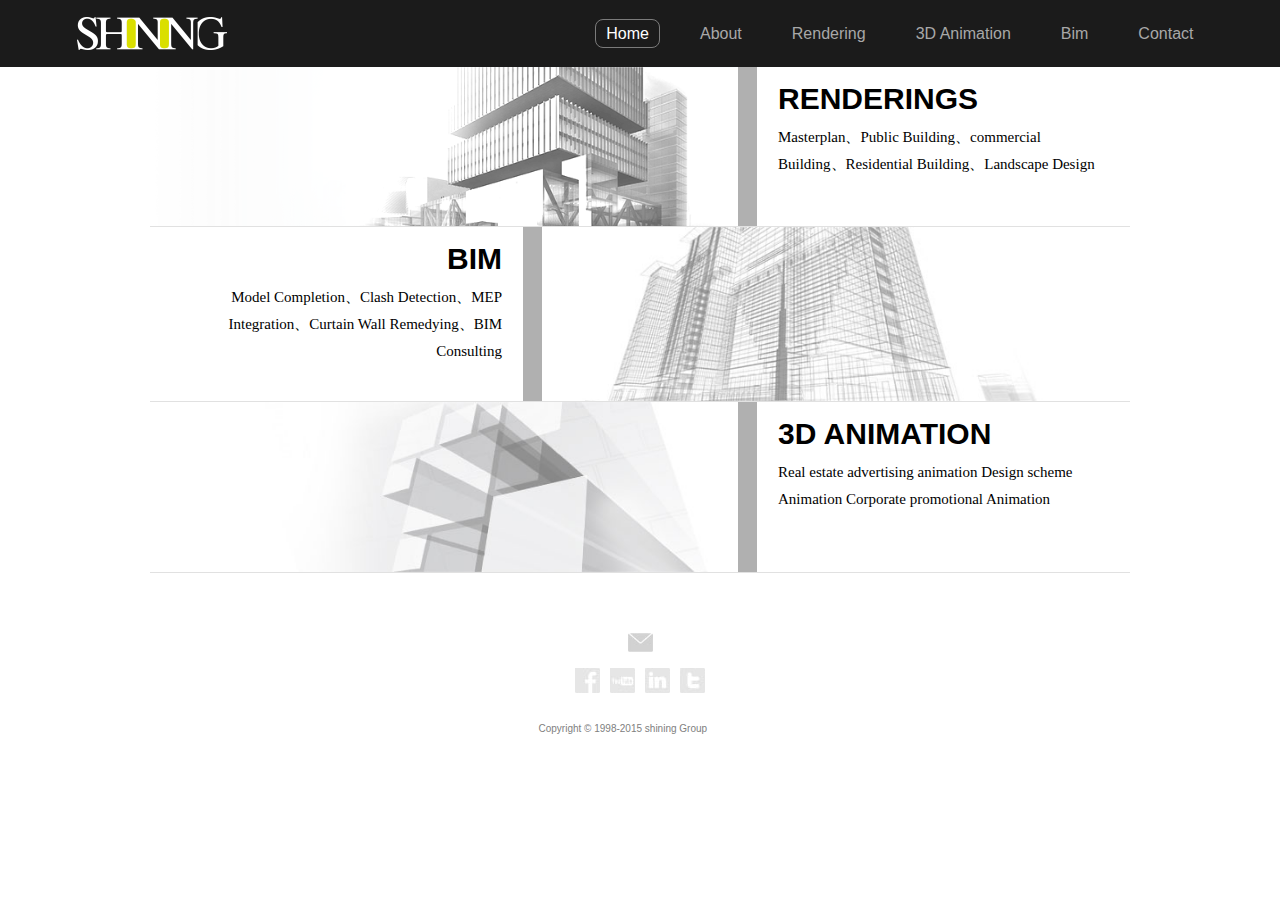
<file: Shining/index.html>
<!DOCTYPE html>
<html lang="en">
<head>
	<meta charset="UTF-8">
	<title>Shining</title>
	<link rel="stylesheet" type="text/css" href="css/reset.css">
	<link rel="stylesheet" type="text/css" href="css/home.css">
	<style type="text/css"></style>
</head>
<body>
<!-- 顶部导航结构 -->
	<div class="top_wrap">
		<div class="nav_wrap">
			<div class="logo">
				<a href="#">
					<img src="img/home/logo.png">
				</a>
			</div>
			<ul class="nav">
				<li><a href="index.html">Home</a></li>
				<li><a href="about.html">About</a></li>
				<li><a href="rendering.html">Rendering</a></li>
				<li><a href="animation.html">3D Animation</a></li>
				<li><a href="bim.html">Bim</a></li>
				<li><a href="contact.html">Contact</a></li>
			</ul>
			<div id="btn"></div>
			<ul id="downMenu">
				<li><a href="index.html">Home</a></li>
				<li><a href="about.html">About</a></li>
				<li><a href="rendering.html">Rendering</a></li>
				<li><a href="animation.html">3D Animation</a></li>
				<li><a href="bim.html">Bim</a></li>
				<li><a href="contact.html">Contact</a></li>
			</ul>
		</div>
	</div>
<!-- 中间内容结构 -->
	<div class="content_wrap">
		<div class="content top">
			<a href="#">
				<img src="img/home/home1_2.png">
				<img src="img/home/home1_1.png">
			</a>
			<div class="middle_slider"></div>
			<div class="text" >
				<a href="#">
					<h6>RENDERINGS</h6>
					<p>Masterplan、Public Building、commercial Building、Residential Building、Landscape Design</p>
				</a>
			</div>
		</div>
		<div class="content middle">
			<a href="#">
				<img src="img/home/home2_2.png">
				<img src="img/home/home2_1.jpg">
			</a>
			<div class="middle_slider"></div>
			<div class="text" >
				<a href="#">
					<h6>BIM</h6>
					<p>Model Completion、Clash Detection、MEP Integration、Curtain Wall Remedying、BIM Consulting</p>
				</a>
			</div>
		</div>
		<div class="content bottom">
			<a href="#">
				<img src="img/home/home3_2.jpg">
				<img src="img/home/home3_1.jpg">
			</a>
			<div class="middle_slider"></div>
			<div class="text" >
				<a href="#">
					<h6>3D ANIMATION</h6>
					<p>Real estate advertising animation Design scheme Animation Corporate promotional Animation</p>
				</a>
			</div>
		</div>
	</div>
<!-- 底部内容结构 -->
	<div class="bottom_wrap">
		<div class="mail">
			<a href="#">
				<img src="img/home/mail2.jpg">
				<img src="img/home/mail1.jpg">
			</a>
		</div>
		<ul>
			<li>
				<a href="#">
					<img src="img/home/facebook2.jpg" alt="">
					<img src="img/home/facebook1.jpg" alt="">
				</a>
			</li>
			<li>
				<a href="#">
					<img src="img/home/youtube2.jpg" alt="">
					<img src="img/home/youtube1.jpg" alt="">
				</a>
			</li>
			<li>
				<a href="#">
					<img src="img/home/linkedln2.jpg" alt="">
					<img src="img/home/linkedln1.jpg" alt="">
				</a>
			</li>
			<li>
				<a href="#">
					<img src="img/home/twitter2.jpg" alt="">
					<img src="img/home/twitter1.jpg" alt="">
				</a>
			</li>
		</ul>
		<p>Copyright © 1998-2015 shining Group</p>
	</div>
</body>
	<script src="http://libs.baidu.com/jquery/2.0.0/jquery.min.js"></script>
	<script type="text/javascript" src="js/public.js"></script>
</html>
</file>
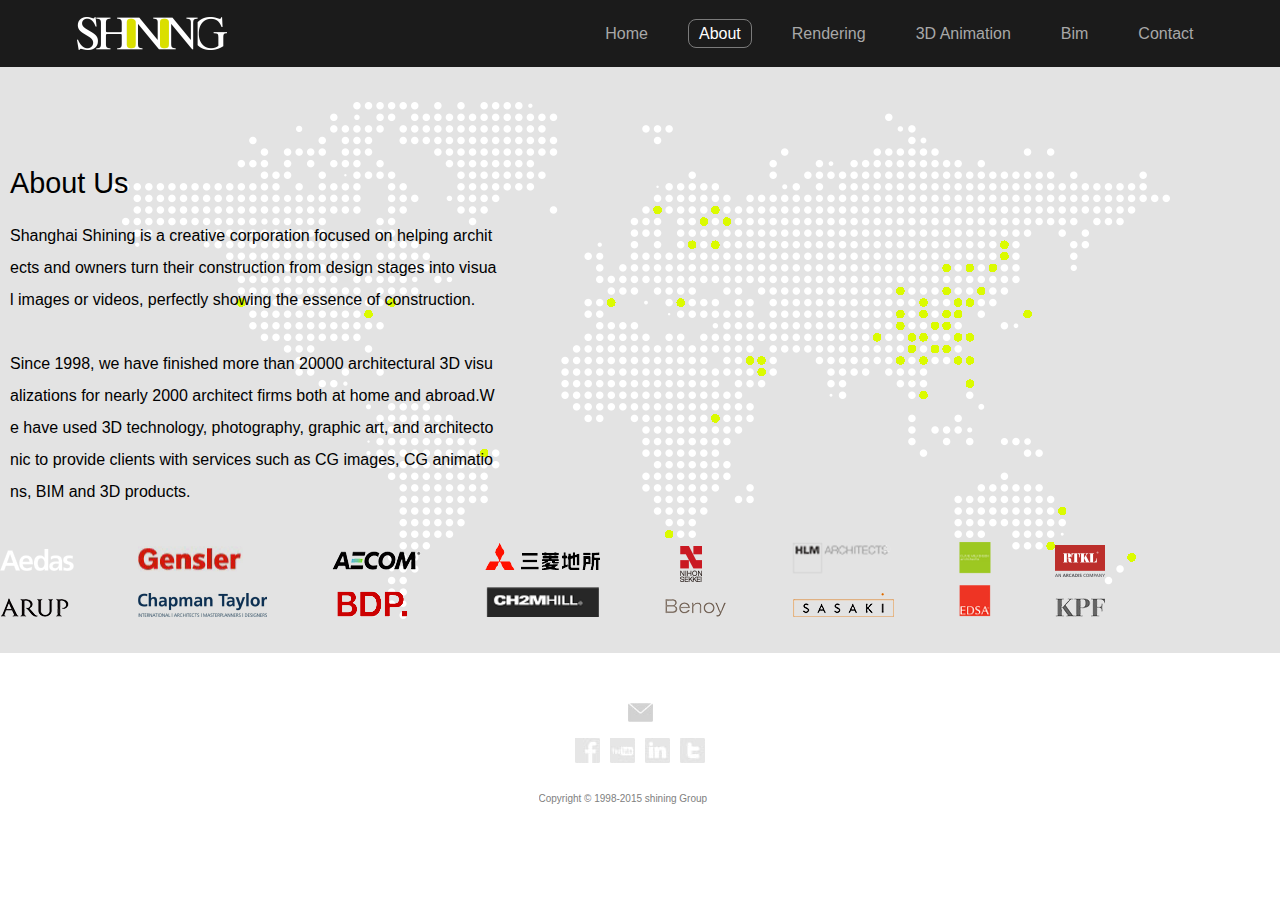
<file: Shining/about.html>
<!DOCTYPE html>
<html lang="en">
<head>
	<meta charset="UTF-8">
	<title>About_Shining</title>
	<link rel="stylesheet" type="text/css" href="css/reset.css">
	<link rel="stylesheet" type="text/css" href="css/public.css">
	<link rel="stylesheet" type="text/css" href="css/about.css">
	<style type="text/css"></style>
</head>
<body>
<!-- 顶部导航结构 -->
	<div class="top_wrap">
		<div class="nav_wrap">
			<div class="logo">
				<a href="#">
					<img src="img/home/logo.png">
				</a>
			</div>
			<ul class="nav">
				<li><a href="index.html">Home</a></li>
				<li><a href="about.html">About</a></li>
				<li><a href="rendering.html">Rendering</a></li>
				<li><a href="animation.html">3D Animation</a></li>
				<li><a href="bim.html">Bim</a></li>
				<li><a href="contact.html">Contact</a></li>
			</ul>
			<div id="btn"></div>
			<ul id="downMenu">
				<li><a href="index.html">Home</a></li>
				<li><a href="about.html">About</a></li>
				<li><a href="rendering.html">Rendering</a></li>
				<li><a href="animation.html">3D Animation</a></li>
				<li><a href="bim.html">Bim</a></li>
				<li><a href="contact.html">Contact</a></li>
			</ul>
		</div>
	</div>
<!-- 中间内容结构 -->
	<div class="wrap">
		<div class="text">
			<h3>About Us</h3>
			<p>Shanghai Shining is a creative corporation focused on helping archit ects and owners turn their construction from design stages into visua l images or videos, perfectly showing the essence of construction.<br/><br/>Since 1998,  we have finished more than 20000 architectural 3D visu alizations for nearly 2000 architect firms both at home and abroad.W e have used 3D technology, photography, graphic art, and architecto nic to provide clients with services such as CG images,  CG animatio ns, BIM and 3D products.</p>
		</div>
		<div class="bottom_photo">
			<img src="img/about/1.png" alt="">
			<img src="img/about/2.png" alt="">
			<img src="img/about/3.png" alt="">
			<img src="img/about/4.png" alt="">
			<img src="img/about/5.png" alt="">
			<img src="img/about/6.png" alt="">
			<img src="img/about/7.png" alt="">
			<img src="img/about/8.png" alt="">
		</div>
	</div>
<!-- 底部内容结构 -->
	<div class="bottom_wrap">
		<div class="mail">
			<a href="#">
				<img src="img/home/mail2.jpg">
				<img src="img/home/mail1.jpg">
			</a>
		</div>
		<ul>
			<li>
				<a href="#">
					<img src="img/home/facebook2.jpg" alt="">
					<img src="img/home/facebook1.jpg" alt="">
				</a>
			</li>
			<li>
				<a href="#">
					<img src="img/home/youtube2.jpg" alt="">
					<img src="img/home/youtube1.jpg" alt="">
				</a>
			</li>
			<li>
				<a href="#">
					<img src="img/home/linkedln2.jpg" alt="">
					<img src="img/home/linkedln1.jpg" alt="">
				</a>
			</li>
			<li>
				<a href="#">
					<img src="img/home/twitter2.jpg" alt="">
					<img src="img/home/twitter1.jpg" alt="">
				</a>
			</li>
		</ul>
		<p>Copyright © 1998-2015 shining Group</p>
	</div>
</body>
	<script src="http://libs.baidu.com/jquery/2.0.0/jquery.min.js"></script>
	<script type="text/javascript" src="js/public.js"></script>
</html>
</file>
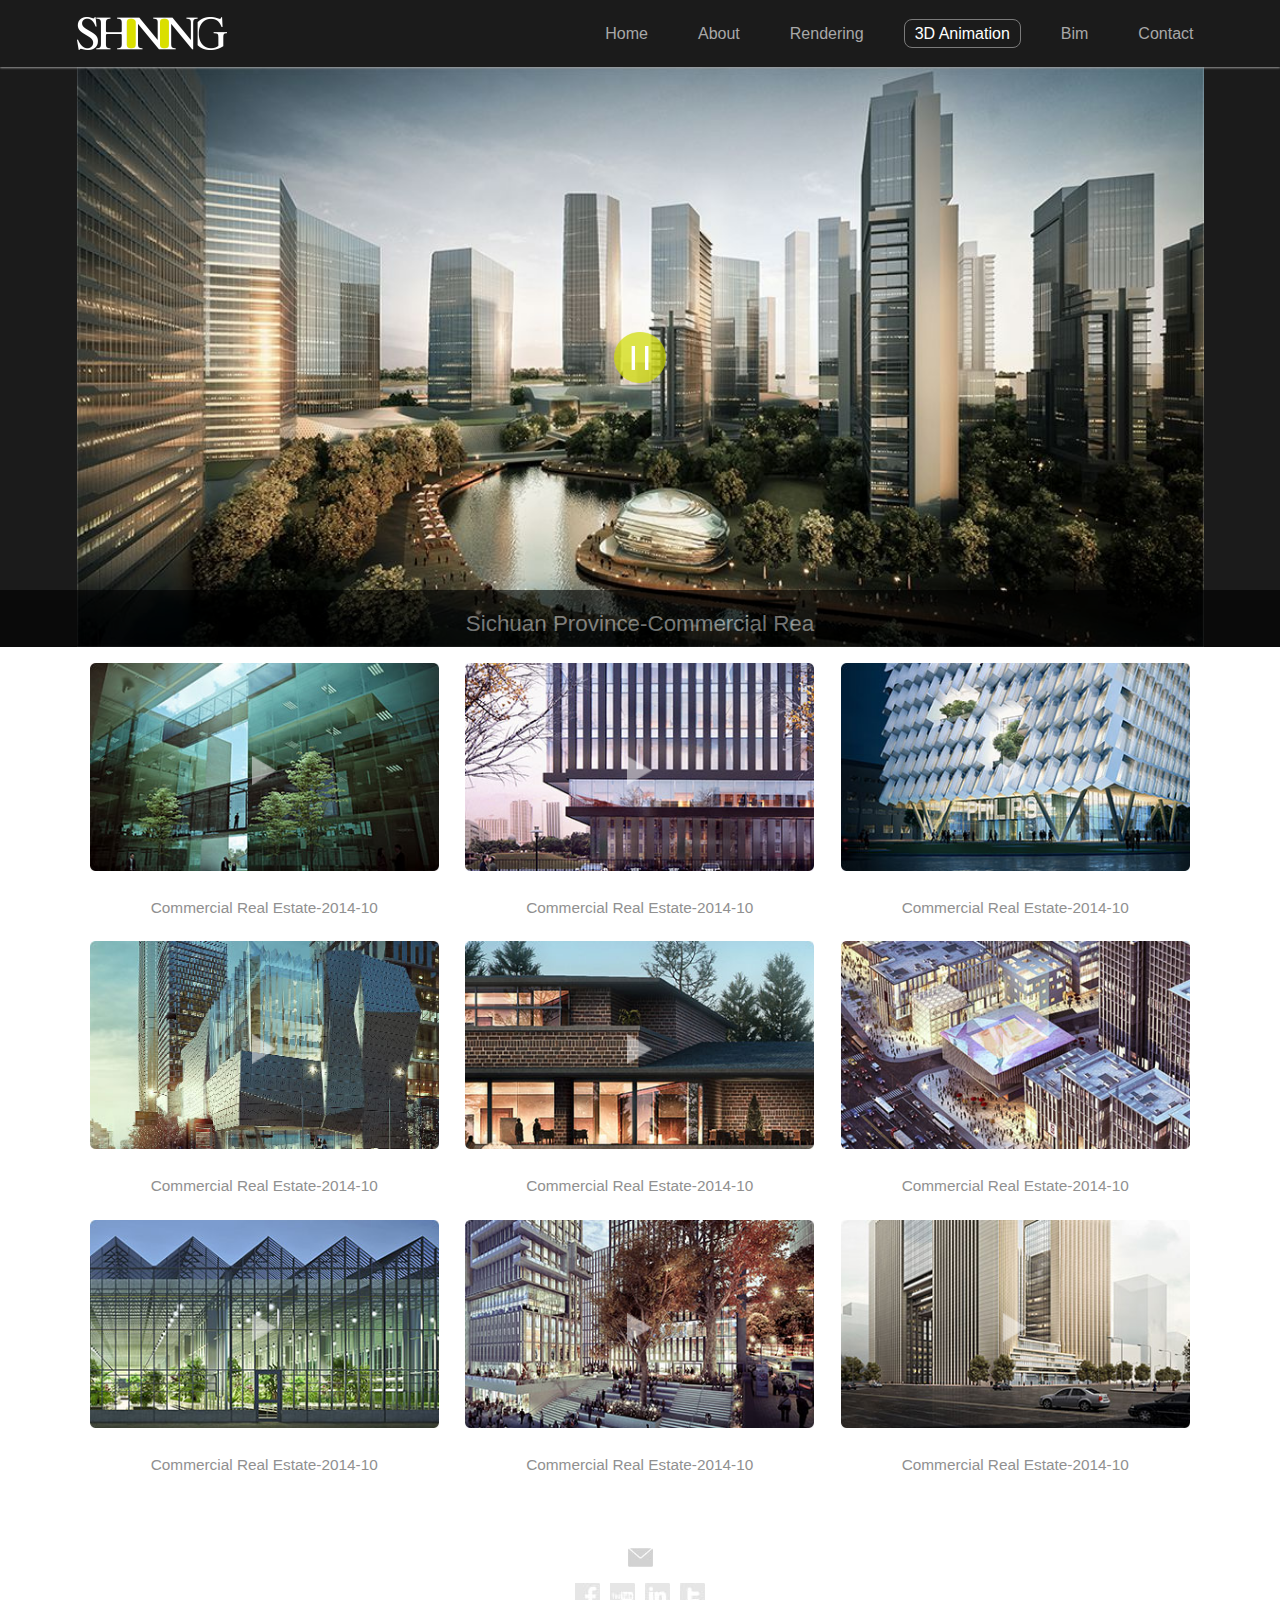
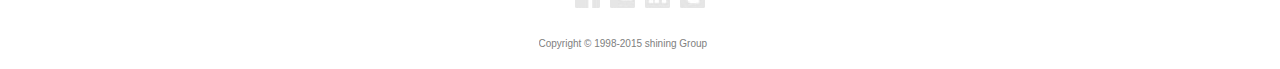
<file: Shining/animation.html>
<!DOCTYPE html>
<html lang="en">
<head>
	<meta charset="UTF-8">
	<title>3D Animaition_Shining</title>
	<link rel="stylesheet" type="text/css" href="css/reset.css">
	<link rel="stylesheet" type="text/css" href="css/public.css">
	<link rel="stylesheet" type="text/css" href="css/3D Animation.css">
</head>
<body>
<!-- 顶部导航结构 -->
	<div class="top_wrap">
		<div class="nav_wrap">
			<div class="logo">
				<a href="#">
					<img src="img/home/logo.png">
				</a>
			</div>
			<ul class="nav">
				<li><a href="index.html">Home</a></li>
				<li><a href="about.html">About</a></li>
				<li><a href="rendering.html">Rendering</a></li>
				<li><a href="animation.html">3D Animation</a></li>
				<li><a href="bim.html">Bim</a></li>
				<li><a href="contact.html">Contact</a></li>
			</ul>
			<div id="btn"></div>
			<ul id="downMenu">
				<li><a href="index.html">Home</a></li>
				<li><a href="about.html">About</a></li>
				<li><a href="rendering.html">Rendering</a></li>
				<li><a href="animation.html">3D Animation</a></li>
				<li><a href="bim.html">Bim</a></li>
				<li><a href="contact.html">Contact</a></li>
			</ul>
		</div>
	</div>
<!-- 大图结构 -->
	<div class="pic_wrap">
		<a href="###">
			<img class="play_pic" src="img/animation/play.png">
			<p>Sichuan Province-Commercial Rea</p>
			<img class="video_pic" src="img/animation/video.jpg">
		</a>
	</div>
<!-- 小图结构 -->
	<ul class="small_picwrap">
		<li>
			<a href="###">
				<img class="smallplay" src="img/animation/play2.png" alt="">
				<img class="smallplay first" src="img/animation/play1.png" alt="">
				<img src="img/animation/1.jpg" alt="">
			</a>
			<div>
				<p>Commercial Real Estate-2014-10</p>
			</div>
		</li>
		<li>
			<a href="###">
				<img class="smallplay" src="img/animation/play2.png" alt="">
				<img class="smallplay first" src="img/animation/play1.png" alt="">
				<img src="img/animation/2.jpg" alt="">
			</a>
			<div>
				<p>Commercial Real Estate-2014-10</p>
			</div>
		</li>
		<li>
			<a href="###">
				<img class="smallplay" src="img/animation/play2.png" alt="">
				<img class="smallplay first" src="img/animation/play1.png" alt="">
				<img src="img/animation/3.jpg" alt="">
			</a>
			<div>
				<p>Commercial Real Estate-2014-10</p>
			</div>
		</li>
		<li>
			<a href="###">
				<img class="smallplay" src="img/animation/play2.png" alt="">
				<img class="smallplay first" src="img/animation/play1.png" alt="">
				<img src="img/animation/4.jpg" alt="">
			</a>
			<div>
				<p>Commercial Real Estate-2014-10</p>
			</div>
		</li>
		<li>
			<a href="###">
				<img class="smallplay" src="img/animation/play2.png" alt="">
				<img class="smallplay first" src="img/animation/play1.png" alt="">
				<img src="img/animation/5.jpg" alt="">
			</a>
			<div>
				<p>Commercial Real Estate-2014-10</p>
			</div>
		</li>
		<li>
			<a href="###">
				<img class="smallplay" src="img/animation/play2.png" alt="">
				<img class="smallplay first" src="img/animation/play1.png" alt="">
				<img src="img/animation/6.jpg" alt="">
			</a>
			<div>
				<p>Commercial Real Estate-2014-10</p>
			</div>
		</li>
		<li>
			<a href="###">
				<img class="smallplay" src="img/animation/play2.png" alt="">
				<img class="smallplay first" src="img/animation/play1.png" alt="">
				<img src="img/animation/7.jpg" alt="">
			</a>
			<div>
				<p>Commercial Real Estate-2014-10</p>
			</div>
		</li>
		<li>
			<a href="###">
				<img class="smallplay" src="img/animation/play2.png" alt="">
				<img class="smallplay first" src="img/animation/play1.png" alt="">
				<img src="img/animation/8.jpg" alt="">
			</a>
			<div>
				<p>Commercial Real Estate-2014-10</p>
			</div>
		</li>
		<li>
			<a href="###">
				<img class="smallplay" src="img/animation/play2.png" alt="">
				<img class="smallplay first" src="img/animation/play1.png" alt="">
				<img src="img/animation/9.jpg" alt="">
			</a>
			<div>
				<p>Commercial Real Estate-2014-10</p>
			</div>
		</li>
	</ul>
<!-- 底部内容结构 -->
	<div class="bottom_wrap">
		<div class="mail">
			<a href="#">
				<img src="img/home/mail2.jpg">
				<img src="img/home/mail1.jpg">
			</a>
		</div>
		<ul>
			<li>
				<a href="#">
					<img src="img/home/facebook2.jpg" alt="">
					<img src="img/home/facebook1.jpg" alt="">
				</a>
			</li>
			<li>
				<a href="#">
					<img src="img/home/youtube2.jpg" alt="">
					<img src="img/home/youtube1.jpg" alt="">
				</a>
			</li>
			<li>
				<a href="#">
					<img src="img/home/linkedln2.jpg" alt="">
					<img src="img/home/linkedln1.jpg" alt="">
				</a>
			</li>
			<li>
				<a href="#">
					<img src="img/home/twitter2.jpg" alt="">
					<img src="img/home/twitter1.jpg" alt="">
				</a>
			</li>
		</ul>
		<p>Copyright © 1998-2015 shining Group</p>
	</div>
</body>
	<script src="http://libs.baidu.com/jquery/2.0.0/jquery.min.js"></script>
	<script type="text/javascript" src="js/public.js"></script>
</html>
</file>
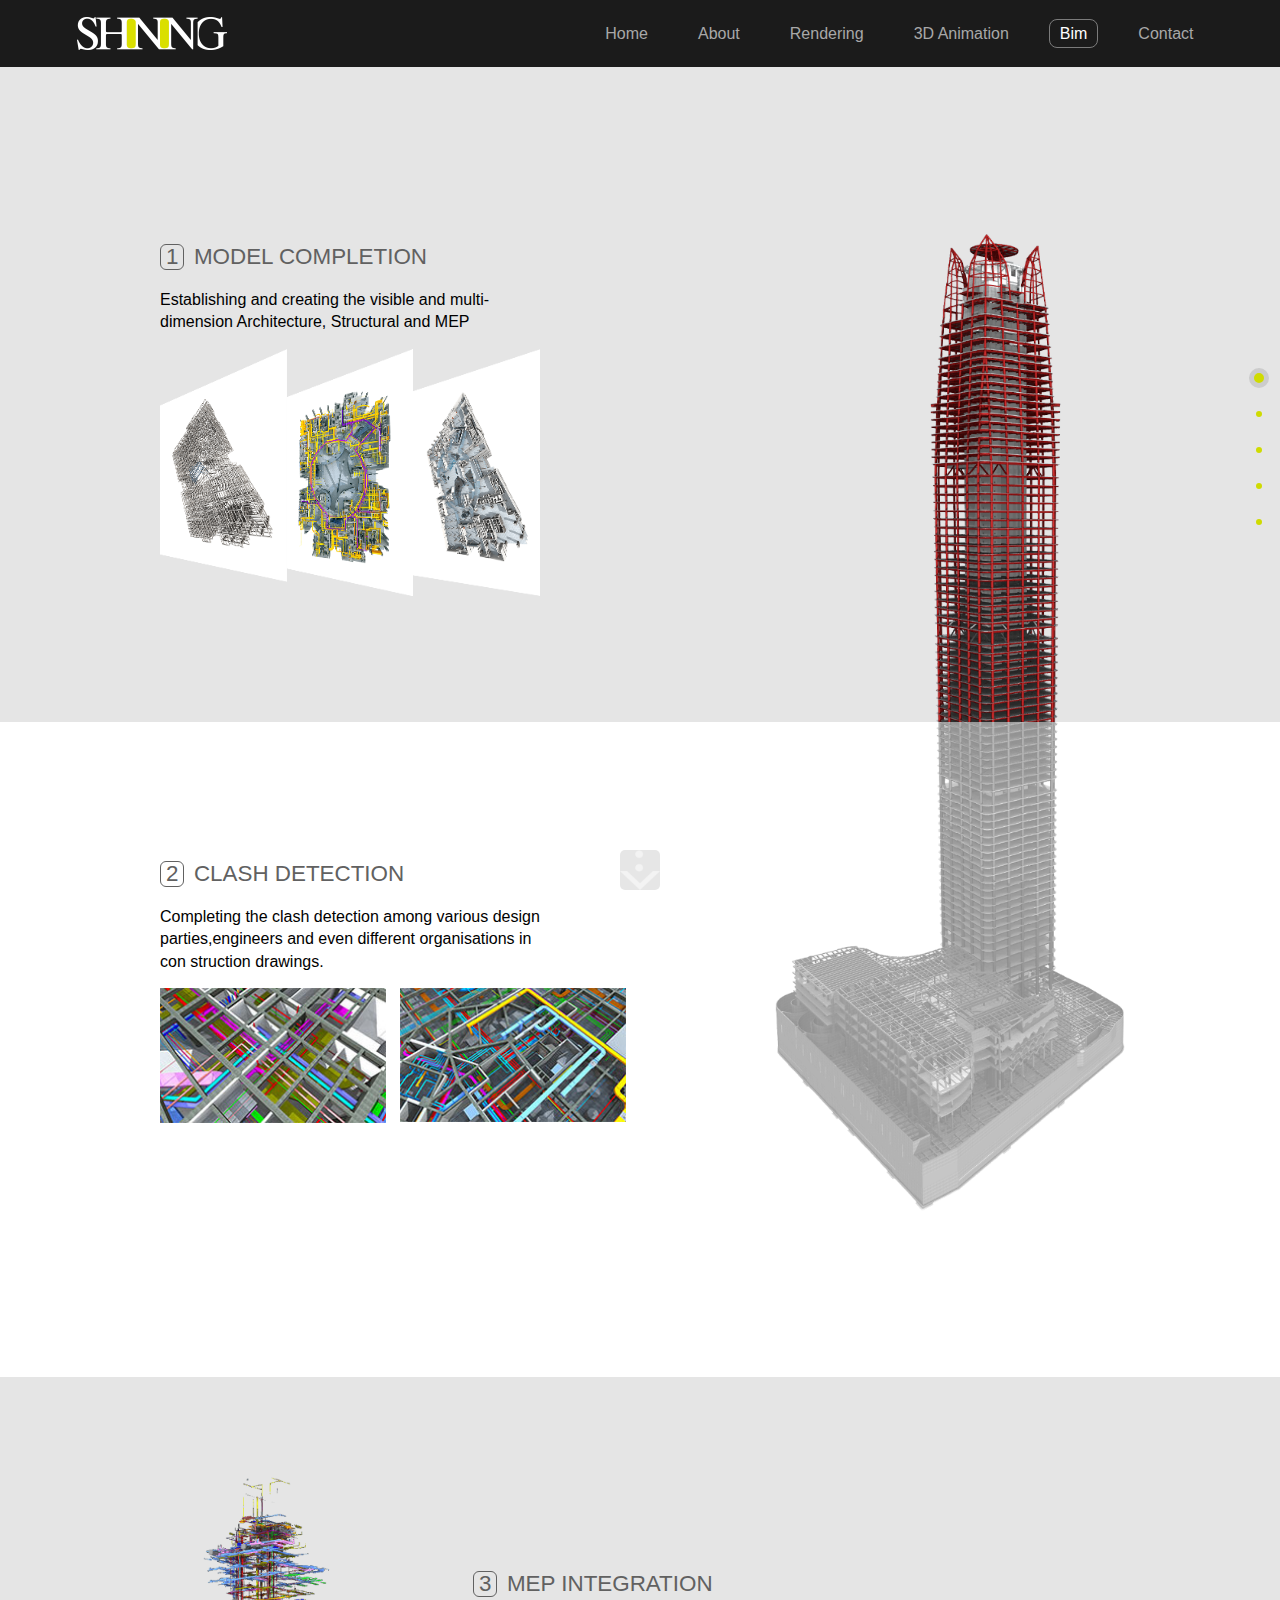
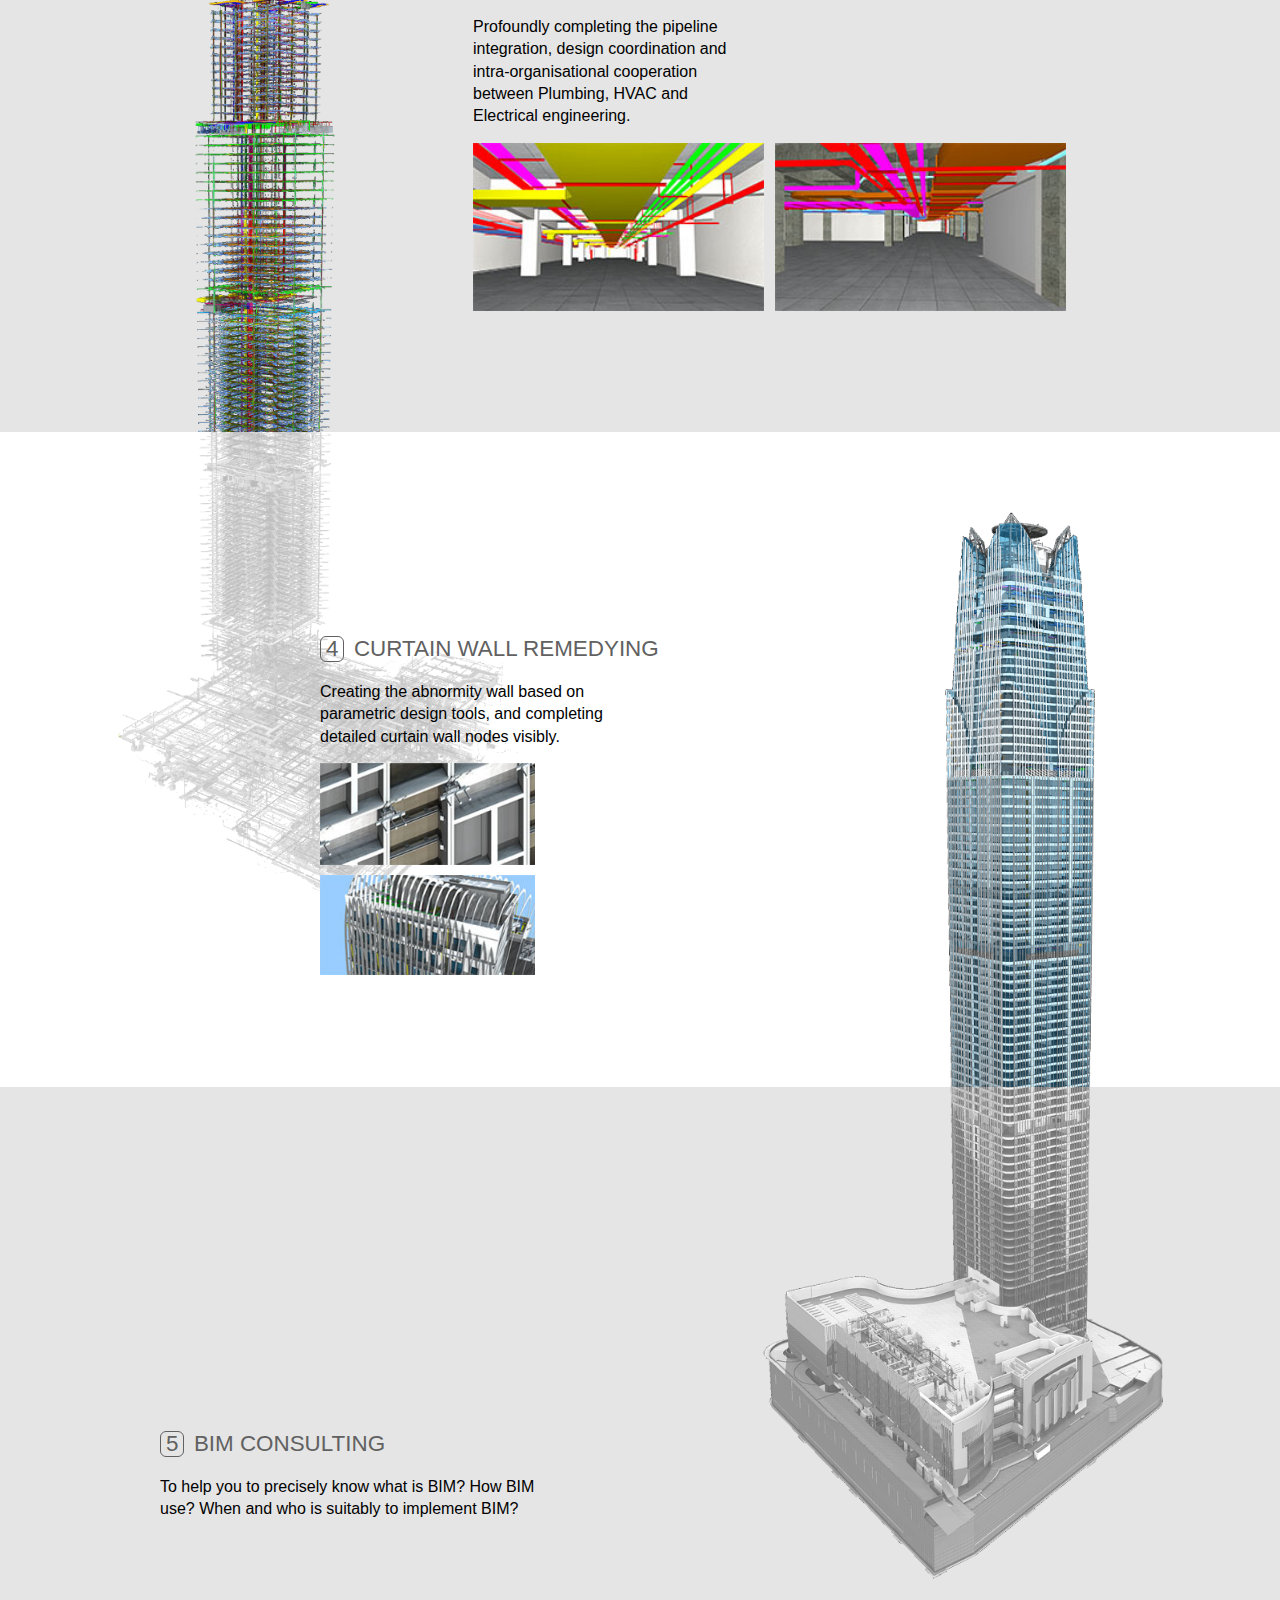
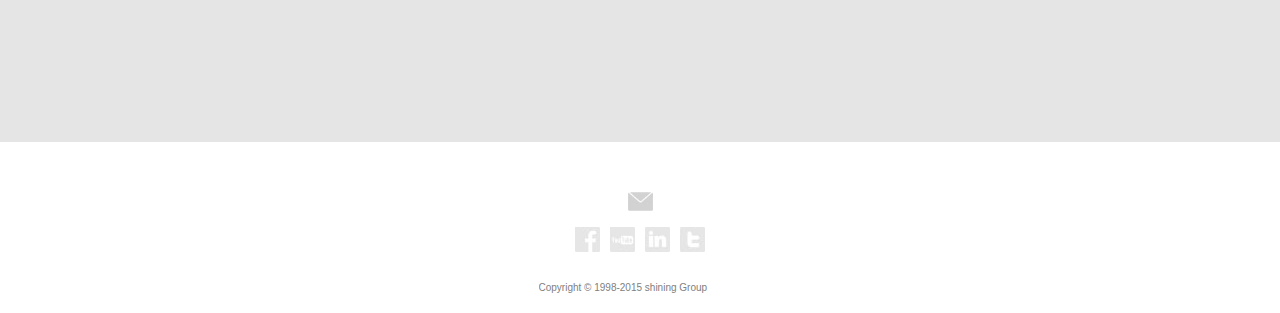
<file: Shining/bim.html>
<!DOCTYPE html>
<html lang="en">
<head>
	<meta charset="UTF-8">
	<title>Bim_Shining</title>
	<link rel="stylesheet" type="text/css" href="css/reset.css">
	<link rel="stylesheet" type="text/css" href="css/public.css">
	<link rel="stylesheet" type="text/css" href="css/Bim.css">
</head>
<body>
<!-- 顶部导航结构 -->
	<div class="top_wrap">
		<div class="nav_wrap">
			<div class="logo">
				<a href="#">
					<img src="img/home/logo.png">
				</a>
			</div>
			<ul class="nav">
				<li><a href="index.html">Home</a></li>
				<li><a href="about.html">About</a></li>
				<li><a href="rendering.html">Rendering</a></li>
				<li><a href="animation.html">3D Animation</a></li>
				<li><a href="bim.html">Bim</a></li>
				<li><a href="contact.html">Contact</a></li>
			</ul>
			<div id="btn"></div>
			<ul id="downMenu">
				<li><a href="index.html">Home</a></li>
				<li><a href="about.html">About</a></li>
				<li><a href="rendering.html">Rendering</a></li>
				<li><a href="animation.html">3D Animation</a></li>
				<li><a href="bim.html">Bim</a></li>
				<li><a href="contact.html">Contact</a></li>
			</ul>
		</div>
	</div>
<!-- 中间结构 -->
	<div id="content_wrap">
	<!-- 第一部分结构 -->
		<div class="bim1_wrap bimWrap">
			<div class="_bim1 _bim">
				<div class="bim1 bim">
					<h2>1</h2>
					<h3>MODEL COMPLETION</h3>
					<p>Establishing and creating the visible and multi-dimension Architecture, Structural and MEP</p>
					<div class="bim1_left_pic">
						<img src="img/bim/BIM-p1-1.png" alt="">
						<img src="img/bim/BIM-p1-2.png" alt="">
						<img src="img/bim/BIM-p1-3.png" alt="">
					</div>
				</div>
				<div class="bim1_right_pic">
					<img src="img/bim/T1.png">
				</div>
			</div>
		</div>
	<!-- 第二部分结构 -->
		<div class="bim2_wrap bimWrap">
			<div class="_bim2 _bim">
				<div class="bim2 bim">
					<h2>2</h2>
					<h3>CLASH DETECTION</h3>
					<p>Completing the clash detection among various design parties,engineers and even different organisations in con struction drawings.</p>
					<div class="bim2_left_pic">
						<img src="img/bim/BIM-p2-1.jpg" alt="">
						<img src="img/bim/BIM-p2-2.jpg" alt="">
					</div>
				</div>
				<div class="bim2_right_pic">
					<img src="img/bim/T2.png">
				</div>
			</div>
		</div>
	<!-- 第三部分结构 -->
		<div class="bim3_wrap bimWrap">
			<div class="_bim3 _bim">
				<div class="bim3 bim">
					<h2>3</h2>
					<h3>MEP INTEGRATION</h3>
					<p>Profoundly completing the pipeline integration, design coordination and intra-organisational cooperation between Plumbing, HVAC and Electrical engineering.</p>
					<div class="bim3_left_pic">
						<img src="img/bim/BIM-p3-1.jpg" alt="">
						<img src="img/bim/BIM-p3-2.jpg" alt="">
					</div>
				</div>
				<div class="bim3_right_pic">
					<img src="img/bim/T3.png">
				</div>
			</div>
		</div>
	<!-- 第四部分结构 -->
		<div class="bim4_wrap bimWrap">
			<div class="_bim4 _bim">
				<div class="bim4 bim">
					<h2>4</h2>
					<h3>CURTAIN WALL REMEDYING</h3>
					<p>Creating the abnormity wall based on parametric design tools, and completing detailed curtain wall nodes visibly.</p>
					<div class="bim4_left_pic">
						<img src="img/bim/BIM-p4-1.jpg" alt="">
						<img src="img/bim/BIM-p4-2.jpg" alt="">
					</div>
				</div>
				<div class="bim4_right_pic">
					<img src="img/bim/T4.png">
				</div>
				<img class="pic_right" src="img/bim/T5.png">
			</div>
		</div>
	<!-- 第五部分结构 -->
		<div class="bim5_wrap bimWrap">
			<div class="_bim5 _bim">
				<div class="bim5 bim">
					<h2>5</h2>
					<h3>BIM CONSULTING</h3>
					<p>To help you to precisely know what is BIM? How BIM use? When and who is suitably to implement BIM? </p>
				</div>
				<div class="bim5_right_pic">
					<img src="img/bim/T6.png">
				</div>
			</div>
		</div>
	<!-- 小圆点结构 -->
		<ul id="slider">
			<li><p class="page firstP"></p></li>
			<li><p class="page"></p></li>
			<li><p class="page"></p></li>
			<li><p class="page"></p></li>
			<li><p class="page"></p></li>
		</ul>
	</div>
<!-- 底部内容结构 -->
	<div class="bottom_wrap">
		<div class="mail">
			<a href="#">
				<img src="img/home/mail2.jpg">
				<img src="img/home/mail1.jpg">
			</a>
		</div>
		<ul>
			<li>
				<a href="#">
					<img src="img/home/facebook2.jpg" alt="">
					<img src="img/home/facebook1.jpg" alt="">
				</a>
			</li>
			<li>
				<a href="#">
					<img src="img/home/youtube2.jpg" alt="">
					<img src="img/home/youtube1.jpg" alt="">
				</a>
			</li>
			<li>
				<a href="#">
					<img src="img/home/linkedln2.jpg" alt="">
					<img src="img/home/linkedln1.jpg" alt="">
				</a>
			</li>
			<li>
				<a href="#">
					<img src="img/home/twitter2.jpg" alt="">
					<img src="img/home/twitter1.jpg" alt="">
				</a>
			</li>
		</ul>
		<p>Copyright © 1998-2015 shining Group</p>
	</div>
	<div class="godown"></div>
</body>
	<script src="http://libs.baidu.com/jquery/2.0.0/jquery.min.js"></script>
	<script type="text/javascript" src="js/public.js"></script>
	<script type="text/javascript" src="js/bim.js"></script>
</html>
</file>
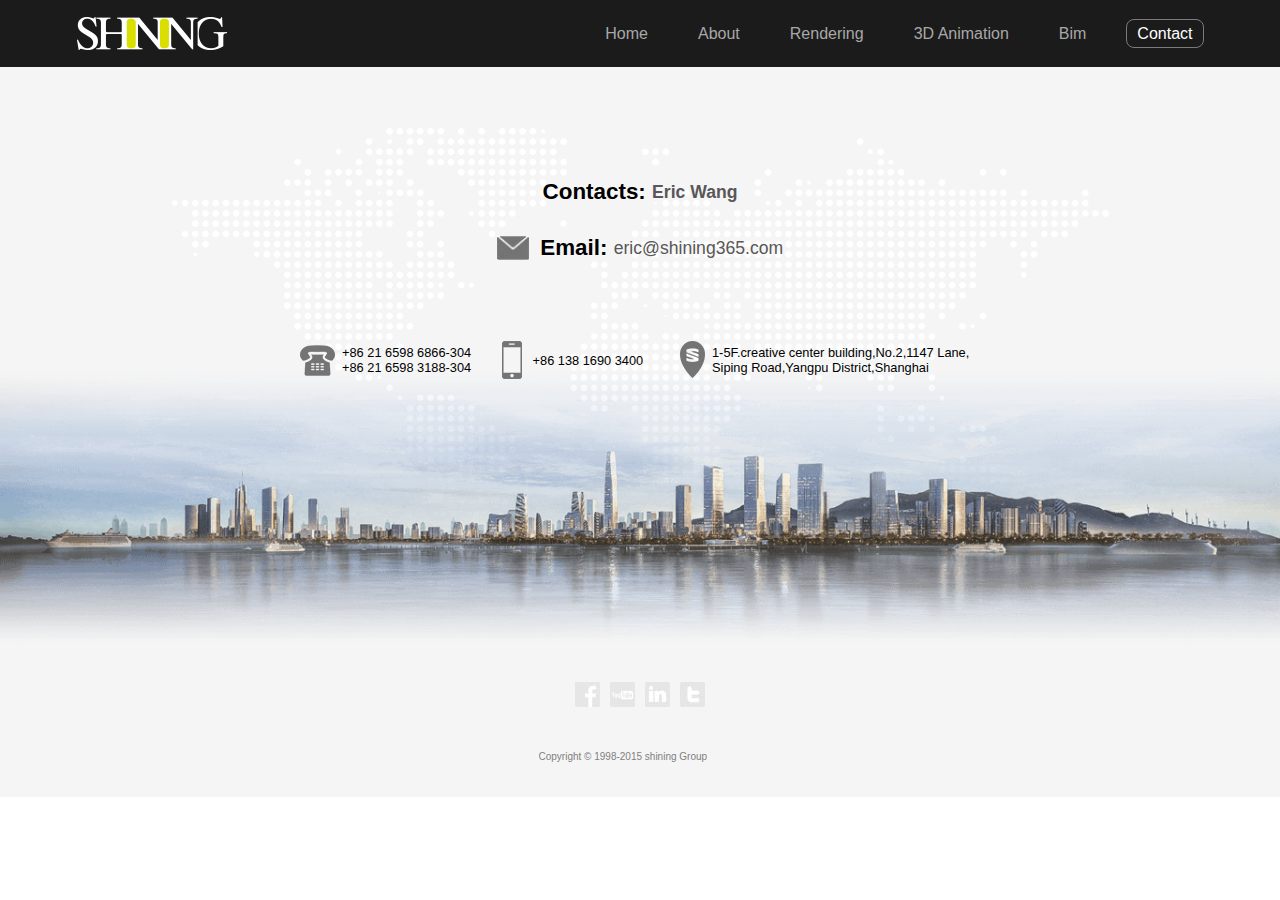
<file: Shining/contact.html>
<!DOCTYPE html>
<html lang="en">
<head>
	<meta charset="UTF-8">
	<link rel="stylesheet" type="text/css" href="css/reset.css">
	<link rel="stylesheet" type="text/css" href="css/public.css">
	<link rel="stylesheet" type="text/css" href="css/contact.css">
	<title>Contact_Shining</title>
</head>
<body>
<!-- 顶部导航结构 -->
	<div class="top_wrap">
		<div class="nav_wrap">
			<div class="logo">
				<a href="#">
					<img src="img/home/logo.png">
				</a>
			</div>
			<ul class="nav">
				<li><a href="index.html">Home</a></li>
				<li><a href="about.html">About</a></li>
				<li><a href="rendering.html">Rendering</a></li>
				<li><a href="animation.html">3D Animation</a></li>
				<li><a href="bim.html">Bim</a></li>
				<li><a href="contact.html">Contact</a></li>
			</ul>
			<div id="btn"></div>
			<ul id="downMenu">
				<li><a href="index.html">Home</a></li>
				<li><a href="about.html">About</a></li>
				<li><a href="rendering.html">Rendering</a></li>
				<li><a href="animation.html">3D Animation</a></li>
				<li><a href="bim.html">Bim</a></li>
				<li><a href="contact.html">Contact</a></li>
			</ul>
		</div>
	</div>
<!-- 中间内容样式 -->
	<div class="wrap">
		<div class="top">
			<span>Contacts: </span>
			<span>Eric Wang</span>
		</div>
		<div class="_mail">
			<img src="img/contact/mail.jpg">
			<span>Email: </span>
			<span>eric@shining365.com</span>
		</div>
		<div class="bottom">
			<div class="bottom_left">
				<img src="img/contact/phone.png">
				<span>+86 21 6598 6866-304</span>
				<span>+86 21 6598 3188-304</span>
			</div>
			<div class="bottom_middle">
				<img src="img/contact/iphone.png">
				<span>+86 138 1690 3400</span>
			</div>
			<div class="bottom_right">
				<img src="img/contact/add.png">
				<p>1-5F.creative center building,No.2,1147 Lane,</p>
				<p>Siping Road,Yangpu District,Shanghai</p>
			</div>
		</div>
		<div class="bottom_pic">
			<img src="img/contact/place.png">
		</div>
	</div>
<!-- 底部内容结构 -->
	<div class="background">
		<div class="bottom_wrap">
			<ul>
				<li>
					<a href="#">
						<img src="img/home/facebook2.jpg" alt="">
						<img src="img/home/facebook1.jpg" alt="">
					</a>
				</li>
				<li>
					<a href="#">
						<img src="img/home/youtube2.jpg" alt="">
						<img src="img/home/youtube1.jpg" alt="">
					</a>
				</li>
				<li>
					<a href="#">
						<img src="img/home/linkedln2.jpg" alt="">
						<img src="img/home/linkedln1.jpg" alt="">
					</a>
				</li>
				<li>
					<a href="#">
						<img src="img/home/twitter2.jpg" alt="">
						<img src="img/home/twitter1.jpg" alt="">
					</a>
				</li>
			</ul>
			<p>Copyright © 1998-2015 shining Group</p>
		</div>
	</div>
</body>
	<script src="http://libs.baidu.com/jquery/2.0.0/jquery.min.js"></script>
	<script type="text/javascript" src="js/public.js"></script>
</html>
</file>
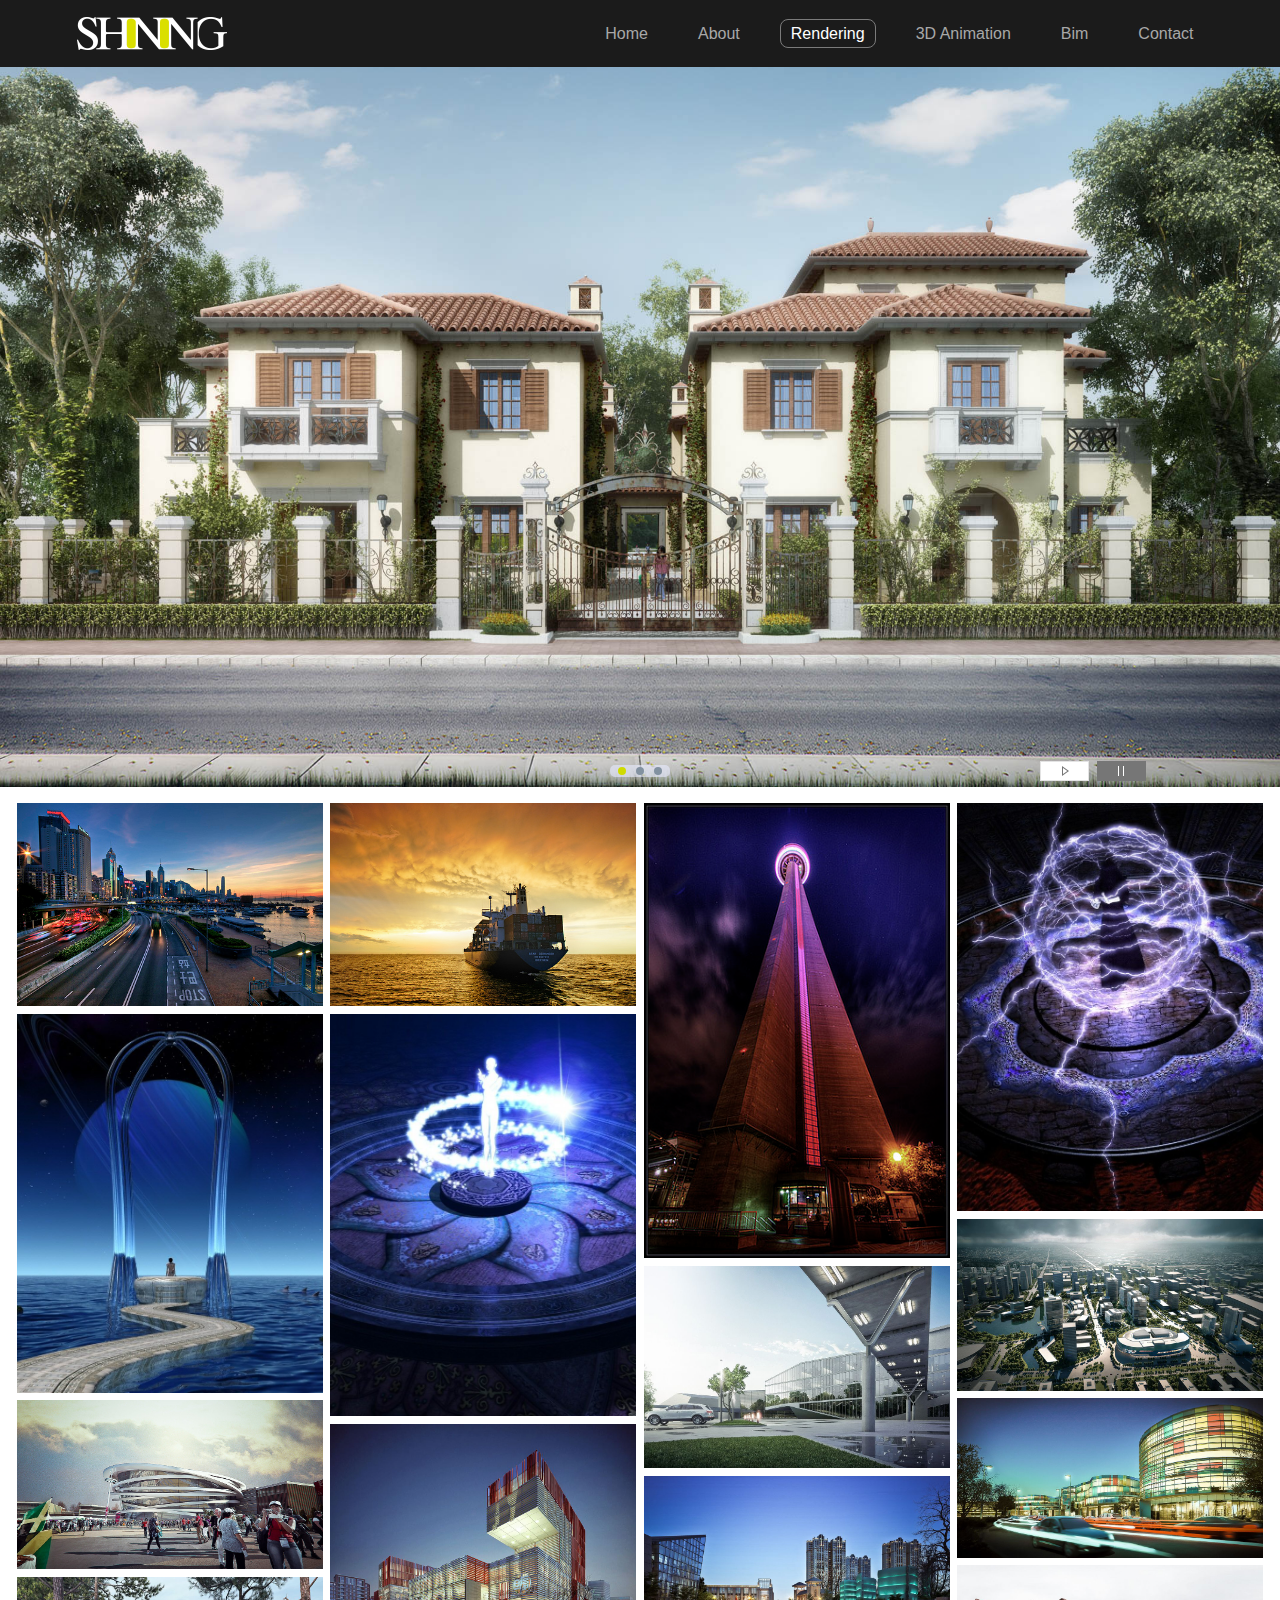
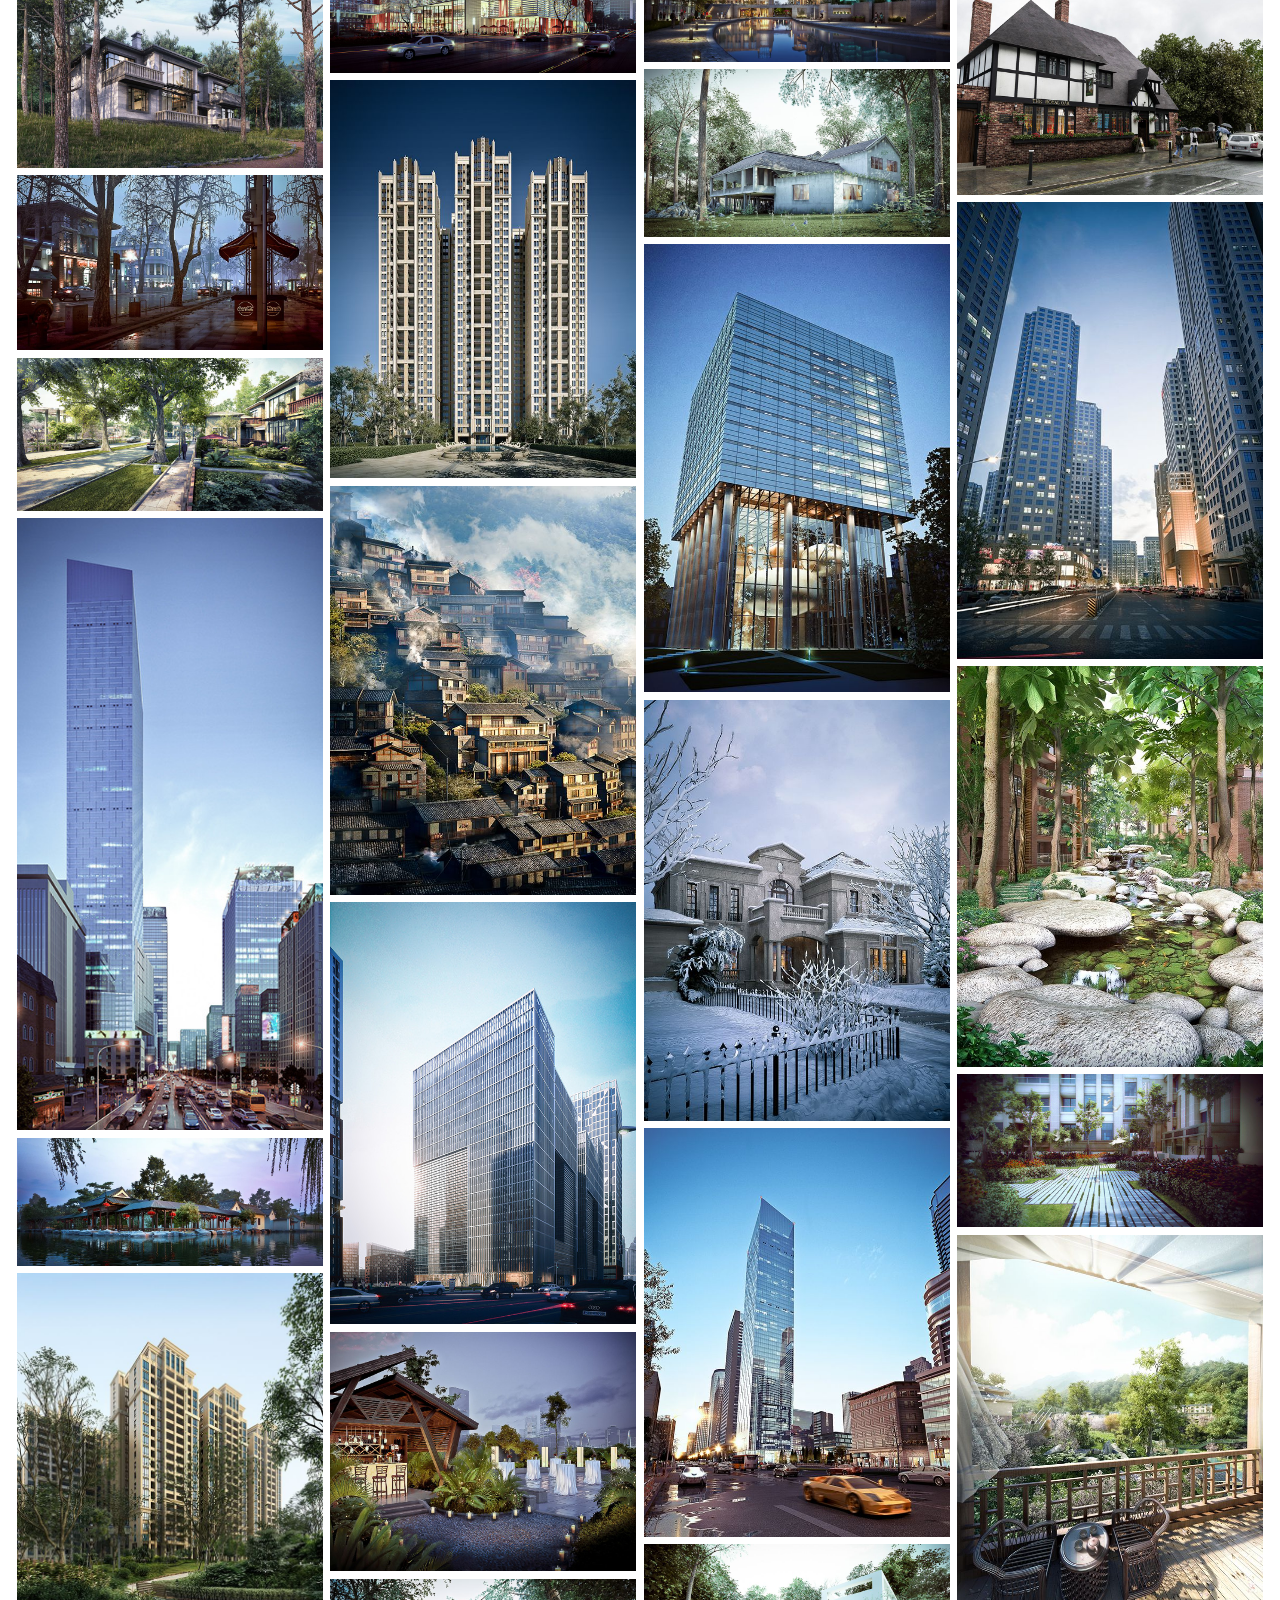
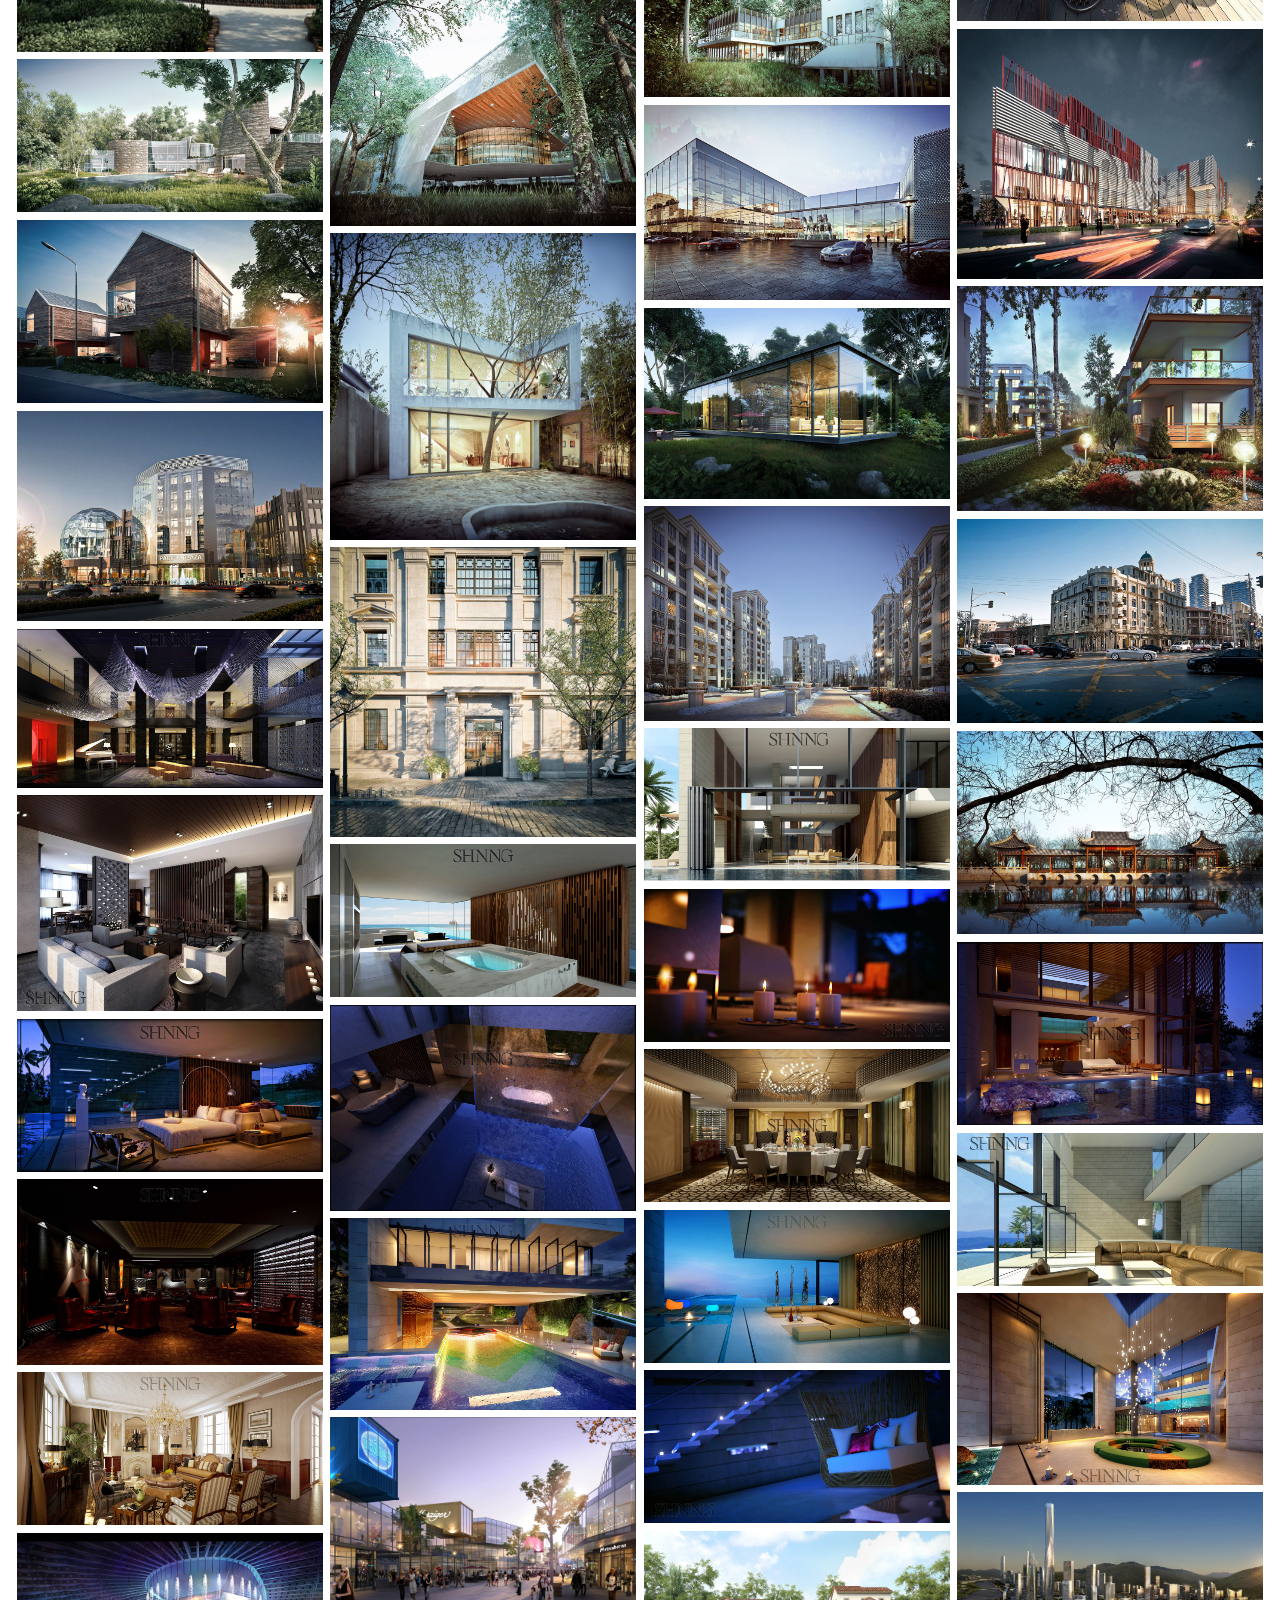
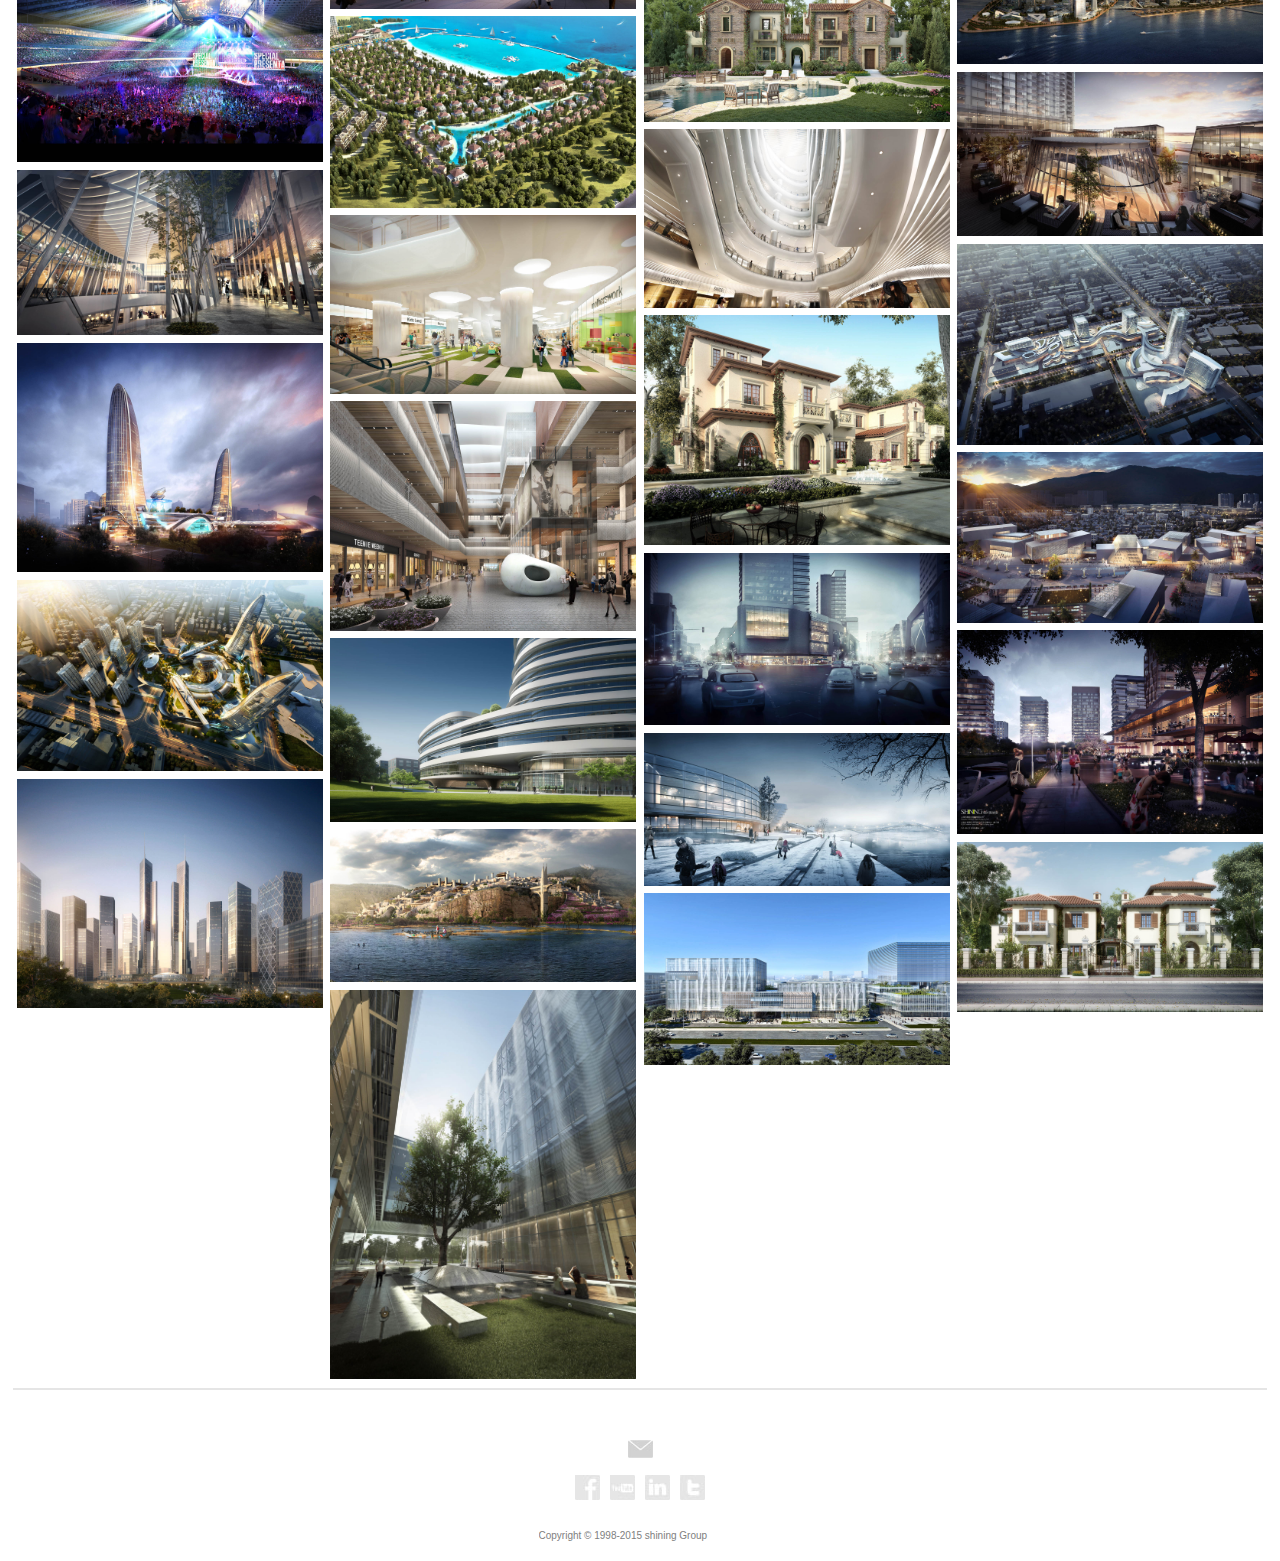
<file: Shining/rendering.html>
<!DOCTYPE html>
<html lang="en">
<head>
	<meta charset="UTF-8">
	<link rel="stylesheet" type="text/css" href="css/reset.css">
	<link rel="stylesheet" type="text/css" href="css/public.css">
	<link rel="stylesheet" type="text/css" href="css/rendering.css">
	<link rel="stylesheet" type="text/css" href="css/animate.css">
	<title>Rendering_Shining</title>
</head>
<body>
<!-- 顶部导航结构 -->
	<div class="top_wrap">
		<div class="nav_wrap">
			<div class="logo">
				<a href="#">
					<img src="img/home/logo.png">
				</a>
			</div>
			<ul class="nav">
				<li><a href="index.html">Home</a></li>
				<li><a href="about.html">About</a></li>
				<li><a href="rendering.html">Rendering</a></li>
				<li><a href="animation.html">3D Animation</a></li>
				<li><a href="bim.html">Bim</a></li>
				<li><a href="contact.html">Contact</a></li>
			</ul>
			<div id="btn"></div>
			<ul id="downMenu">
				<li><a href="index.html">Home</a></li>
				<li><a href="about.html">About</a></li>
				<li><a href="rendering.html">Rendering</a></li>
				<li><a href="animation.html">3D Animation</a></li>
				<li><a href="bim.html">Bim</a></li>
				<li><a href="contact.html">Contact</a></li>
			</ul>
		</div>
	</div>
<!-- 轮播图结构 -->
	<div id="l_wrap">
		<div id="move_photo">
			<img id="img_first" src="img/rendering/Banner (1).jpg" alt="">
			<img src="img/rendering/Banner (2).jpg" alt="">
			<img src="img/rendering/Banner (3).jpg" alt="">
			<img  id="float" src="img/rendering/Banner (1).jpg" alt="">
		</div>
		<!-- 小圆点结构 -->
		<ul id="slider">
			<li class="li_first"></li>
			<li></li>
			<li></li>
		</ul>
		<!-- 开关结构 -->
		<div class="switch">
			<div id="start">
				<img style="cursor: pointer" src="img/rendering/start1.png">
				<img src="img/rendering/start2.png">
			</div>
			<div id="stop">
				<img src="img/rendering/stop2.png">
				<img style="cursor: pointer" src="img/rendering/stop1.png">
			</div>
		</div>
	</div>
<!-- 瀑布流结构 -->
	<div id="progressWrap">
		<h5 id="h">图片加载中，请稍后······</h5>
		<div class="box">
			<div id="bgprogress" class="progress">
				<div id="loadingprogress" class="progress"></div>
			</div>
			<p>0%</p>
		</div>
	</div>
	<div id="p_wrap">
		<ul></ul>
		<ul></ul>
		<ul class="hideUl"></ul>
		<ul class="hideUl"></ul>
	</div>
	<!-- 放大镜结构 -->
	<div id="hideBody">
		<div id="hideDiv"></div>
	</div>
<!-- 底部内容结构 -->
	<div class="bottom_wrap">
		<div class="mail">
			<a href="#">
				<img src="img/home/mail2.jpg">
				<img src="img/home/mail1.jpg">
			</a>
		</div>
		<ul>
			<li>
				<a href="#">
					<img src="img/home/facebook2.jpg" alt="">
					<img src="img/home/facebook1.jpg" alt="">
				</a>
			</li>
			<li>
				<a href="#">
					<img src="img/home/youtube2.jpg" alt="">
					<img src="img/home/youtube1.jpg" alt="">
				</a>
			</li>
			<li>
				<a href="#">
					<img src="img/home/linkedln2.jpg" alt="">
					<img src="img/home/linkedln1.jpg" alt="">
				</a>
			</li>
			<li>
				<a href="#">
					<img src="img/home/twitter2.jpg" alt="">
					<img src="img/home/twitter1.jpg" alt="">
				</a>
			</li>
		</ul>
		<p>Copyright © 1998-2015 shining Group</p>
	</div>
</body>
	<script src="http://libs.baidu.com/jquery/2.0.0/jquery.min.js"></script>
	<script type="text/javascript" src="js/rendering-瀑布流.js"></script>
	<script type="text/javascript" src="js/rendering-轮播图.js"></script>
	<script type="text/javascript" src="js/public.js"></script>
</html>
</file>
<file: Shining/css/home.css>
@media screen and (min-width: 641px){
	/*头部导航样式*/
	.top_wrap {width: 100%;height: 4.2em;background-color: rgb(27,27,27);}
	.nav_wrap {max-width:1127px;height: 4.2em;margin: 0 auto;}
	.logo {float: left;height: 4.2em;}
	.logo img {margin-top: 17px;}
	.nav {height: 4.2em;float: right;}
	.nav li {float: left;margin-right: 30px;line-height: 4.2em;}
	.nav li a {color:#a8a8a8;padding: 5px 10px;}
	.nav li:last-child {margin-right: 0;}
	.nav li:first-child a {border: 1px solid rgb(123,123,123);border-radius: 8px;color: white;}
	.nav li a:hover {border: 1px solid rgb(123,123,123);border-radius: 8px;color: white;}
	#downMenu{display: none;}

	/*中间内容样式*/
	.content_wrap .content {width: 980px;border-bottom: 1px solid #e1e1e1;margin:  0 auto;position: relative;}
	.content_wrap img {width: 588px;position: absolute;}
	.content_wrap .middle_slider {width: 1.2em;background-color:rgb(176,176,176);position: absolute;}
	.content_wrap .text {width: 333px;height: 138px;padding-left:20px;position: absolute;}
	.content_wrap .text h6 {font-size: 1.875em;padding-top: 0.5em;font-weight: bold;transition: all 1s;}
	.content_wrap .text p {font-size: 0.9375em;padding-top: 0.5em;line-height: 1.8em;font-family: "微软雅黑";}
	.content_wrap .top {height: 159px;}
	.content_wrap .top img {height: 159px;left: 0;}
	.content_wrap .top .middle_slider {height: 159px;left: 588px;}
	.content_wrap .top .text {left: 608px;}
	.content_wrap .middle {height: 174px;}
	.content_wrap .middle img {height: 174px;right: 0;}
	.content_wrap .middle .middle_slider {height: 174px;right: 588px;}
	.content_wrap .middle .text {right: 608px;text-align: right;padding-left: 0;padding-right: 20px;}
	.content_wrap .bottom {height: 170px;}
	.content_wrap .bottom img {height: 170px;left: 0;}
	.content_wrap .bottom .middle_slider {height: 170px;left: 588px;}
	.content_wrap .bottom .text {left: 608px;}
	.content_wrap .content:hover a img:last-child {opacity: 0;transition: all .5s;}
	.content_wrap .content:hover .middle_slider {background-color: #cfdb00;}
}
@media screen and (max-width: 848px){
	.nav {display: none;}
	#btn{width: 1.4em;height: 1.2em;float: right;margin-right: 5%;margin-top: 22px;
		background-image: url(_bg_pic/nav.png);background-size: 100% 100%;cursor: pointer;}
	html,body{height: 100%;}
	#downMenu {width: 50%;height: 100%;background-color:#f2f2f2;border-left: 2px solid #555;position: fixed;top: 4.2em;right: 0;
		z-index: 999;display: none;}
	#downMenu li {height: 3.6em;line-height: 3.6em;padding-left: 20px;}
	#downMenu li a {color: #cfdb00;font-size: 1.2em;display: block;width: 100%;height: 100%;background: url(_bg_pic/down.png) no-repeat;
		background-size: 0.8em;background-position: 85%;}
	#downMenu li:hover {background-color: #e5e5e5;border-bottom: 1px solid rgba(0,0,0,0.1)}
}
@media screen and (max-width: 640px){
	/*头部导航样式*/
	.top_wrap {width: 100%;height: 3.2em;background-color: rgb(27,27,27);}
	.nav_wrap {max-width:1127px;height: 3.2em;margin: 0 auto;}
	.logo {float: left;margin-left:4%;height: 3.2em;}
	.logo img {margin-top: 8px;}
	.nav {display: none;}
	#btn{width: 1.8em;height: 1.6em;float: right;margin-right: 8%;margin-top: 12px;
		background-image: url(_bg_pic/nav.png);background-size: 100% 100%;cursor: pointer;}
	#downMenu{width: 100%;top: 3.2em;}

	/*中间内容样式*/
	.content_wrap {width: 95%;margin: 0 auto;}
	.content_wrap .content {width: 100%;border-bottom: 1px solid #e1e1e1;position: relative;}
	.content_wrap img {width: 100%;}
	.content_wrap a img:first-child{position: absolute;opacity: 0;}
	.content_wrap .text {width: 95%;}
	.content_wrap .text h6 {font-size: 1.3em;padding-top: 5%;text-align:center;font-weight: bold;transition: all 1s;}
	.content_wrap .text p {font-size: 0.8em;padding: 2em 0;font-family: "微软雅黑";}
	.content_wrap .content:hover a img:first-child {opacity: 1;transition: all .5s;}
}
/*底部内容样式*/
.bottom_wrap {width: 203px;margin: 0 auto;margin-top: 60px;}
.bottom_wrap .mail {width: 25px;height:19px;margin: 0 auto;position: relative;}
.bottom_wrap img {width: 25px;position: absolute;}
.bottom_wrap ul {width: 140px;height:25px;margin: 16px auto;}
.bottom_wrap ul li {width:25px;height:25px;margin: 0 5px;float:left;position: relative;}
.bottom_wrap p {font-size: 10px;color: #808080;margin-top: 30px;margin-bottom: 20px;}
.bottom_wrap a img:last-child:hover{opacity: 0;}
</file>
<file: Shining/css/public.css>
@media screen and (min-width: 641px){
	/*头部导航样式*/
	.top_wrap {width: 100%;height: 4.2em;background-color: #1b1b1b;}
	.nav_wrap {max-width:1127px;height: 4.2em;margin: 0 auto;}
	.logo {float: left;height: 4.2em;}
	.logo img {margin-top: 17px;}
	.nav {height: 4.2em;float: right;}
	.nav li {float: left;margin-right: 30px;line-height: 4.2em;}
	.nav li a {color:#a8a8a8;padding: 5px 10px;}
	.nav li:last-child {margin-right: 0;}
	/*.nav li:first-child a {border: 1px solid rgb(123,123,123);border-radius: 8px;color: white;}*/
	.nav li a:hover {border: 1px solid rgb(123,123,123);border-radius: 8px;color: white;}
	#downMenu{display: none;}
}
@media screen and (max-width: 848px){
	.nav {display: none;}
	#btn{width: 1.4em;height: 1.2em;float: right;margin-right: 5%;margin-top: 22px;
		background-image: url(_bg_pic/nav.png);background-size: 100% 100%;cursor: pointer;}
	html,body{height: 100%;}
	#downMenu {width: 50%;height: 100%;background-color:#f2f2f2;border-left: 2px solid #555;position: fixed;top: 4.2em;right: 0;
		z-index: 999;display: none;}
	#downMenu li {height: 3.6em;line-height: 3.6em;padding-left: 20px;}
	#downMenu li a {color: #cfdb00;font-size: 1.2em;display: block;width: 100%;height: 100%;background: url(_bg_pic/down.png) no-repeat;
		background-size: 0.8em;background-position: 85%;}
	#downMenu li:hover {background-color: #e5e5e5;border-bottom: 1px solid rgba(0,0,0,0.1)}
}
@media screen and (max-width: 640px){
	/*头部导航样式*/
	.top_wrap {width: 100%;height: 3.2em;background-color: rgb(27,27,27);}
	.nav_wrap {max-width:1127px;height: 3.2em;margin: 0 auto;}
	.logo {float: left;margin-left:4%;height: 3.2em;}
	.logo img {margin-top: 8px;}
	.nav {display: none;}
	#btn{width: 1.8em;height: 1.6em;float: right;margin-right: 8%;margin-top: 12px;
		background-image: url(_bg_pic/nav.png);background-size: 100% 100%;cursor: pointer;}
	#downMenu{width: 100%;top: 3.2em;}
}
/*底部内容样式*/
.bottom_wrap {width: 203px;margin: 0 auto;overflow: hidden;}
.bottom_wrap .mail {width: 25px;height:19px;margin: 0 auto;position: relative;}
.bottom_wrap img {width: 25px;position: absolute;}
.bottom_wrap ul {width: 140px;height:25px;margin: 16px auto;}
.bottom_wrap ul li {width:25px;height:25px;margin: 0 5px;float:left;position: relative;}
.bottom_wrap p {font-size: 10px;color: #808080;margin-top: 30px;margin-bottom: 20px;}
.bottom_wrap a img:last-child:hover{opacity: 0;}
</file>
<file: Shining/css/about.css>
.nav li:nth-child(2) a {border: 1px solid rgb(123,123,123);border-radius: 8px;color: white;}
.bottom_wrap{margin-top: 50px;}
.wrap {width: 100%;padding-bottom: 2em;background:#e3e3e3 url(_bg_pic/bg.png) no-repeat;background-position: center;}
.text {width: 490px;padding-top: 100px;padding-left: 10px;}
.wrap .text h3 {font-size: 1.8em;margin-bottom:20px;}
.wrap .text p {line-height: 2em;padding-bottom: 2em;}
.bottom_photo img {margin-right: 60px;}
@media screen and (max-width: 640px){
	.wrap .text {width: 95%;}
}
</file>
<file: Shining/css/3D Animation.css>
.nav li:nth-child(4) a {border: 1px solid rgb(123,123,123);border-radius: 8px;color: white;}
.bottom_wrap{margin-top: 50px;}
.top_wrap {box-shadow: 0px 1px 2px #999999;z-index: 999;position: relative;}
/*大图样式*/
.pic_wrap {width: 100%;background-color:#1b1b1b;margin-bottom:1em;position: relative;}
.pic_wrap .video_pic{display: block;width: 100%;max-width:1127px;margin:  0 auto;}
.pic_wrap .play_pic {width: 4%;position: absolute;top: 0;left: 0;right: 0;bottom: 0;margin: auto;}
.pic_wrap p {position: absolute;font-size: 1.4em;color: #b4b4b4;width: 100%;text-align: center;bottom: 0;padding:1.6% 0 0.8%;
	background-color: black;opacity: 0.6;}
/*小图样式*/
.small_picwrap{width: 100%;max-width: 1127px;margin: 0 auto;overflow: hidden;}
.small_picwrap li {float: left;width: 31%;margin: 0 1.16%;}
.small_picwrap li a img {width: 100%;}
.small_picwrap li a{position: relative;display: block;width: 100%;}
.small_picwrap li a .smallplay{position: absolute;left: 46.5%;top:44%;width: 7%;}
.small_picwrap li a .first{display: none;}
.small_picwrap li a:hover .first{display: block;}
.small_picwrap li div {font-size: 0.8em;}
.small_picwrap li p {text-align: center;font-size: 1.2em;color: #909090;padding: 7% 0;}
</file>
<file: Shining/css/Bim.css>
.nav li:nth-child(5) a {border: 1px solid rgb(123,123,123);border-radius: 8px;color: white;}
.top_wrap{position: fixed;top: 0;z-index: 999;}
.bottom_wrap{margin-top: 50px;}

/*相同样式*/
#content_wrap{width: 100%;margin-top: 4.2em;}
#content_wrap .bimWrap{width: 100%;height: 655px;background-color: #e5e5e5;}
#content_wrap .bimWrap ._bim{width: 75%;max-width: 980px;height: 100%;margin: 0 auto;position: relative;}
#content_wrap .bimWrap .bim{position: relative;z-index: 111;}
#content_wrap .bimWrap .bim h2{font-size:1.4em;color: #616161;border: 1px solid #616161;border-radius: 6px;display: inline-block;
	padding: 0 5px;line-height: 105%;margin-right: 5px;}
#content_wrap .bimWrap .bim h3{font-size: 1.4em;color: #616161;display: inline-block;line-height: 150%;}
#content_wrap .bimWrap .bim p{width: 40%;line-height: 1.4em;margin:15px 0;}
/*第一块样式*/
#content_wrap .bim1_wrap .bim1{padding-top: 173px;}
#content_wrap .bim1_wrap .bim1 .bim1_left_pic{width: 40%;overflow: hidden;}
#content_wrap .bim1_wrap .bim1 .bim1_left_pic img{float: left;width: 33%;}
#content_wrap .bim1_wrap ._bim1 .bim1_right_pic {width: 350px;position: absolute;bottom: 0;right: -50px;}
#content_wrap .bim1_wrap ._bim1 .bim1_right_pic img{width: 100%;float: left;}
/*第二块样式*/
#content_wrap .bim2_wrap{background-color: white;}
#content_wrap .bim2_wrap .bim2{padding-top: 135px;}
#content_wrap .bim2_wrap .bim2 .bim2_left_pic{width: 50%;overflow: hidden;}
#content_wrap .bim2_wrap .bim2 .bim2_left_pic img{float: left;width: 47%;margin-right: 3%;}
#content_wrap .bim2_wrap ._bim2 .bim2_right_pic {width: 350px;position: absolute;top: 0;right: -5px;}
#content_wrap .bim2_wrap ._bim2 .bim2_right_pic img{width: 100%;float: left;}
/*第三块样式*/
#content_wrap .bim3_wrap .bim3{padding-top: 190px;padding-left: 19.5625em;}
#content_wrap .bim3_wrap .bim3 .bim3_left_pic img{width: 45%;margin-right: 6px;}
#content_wrap .bim3_wrap ._bim3 .bim3_right_pic {width: 400px;position: absolute;bottom: 0;left: -95px;}
#content_wrap .bim3_wrap ._bim3 .bim3_right_pic img{width: 100%;float: left;}
/*第四块样式*/
#content_wrap .bim4_wrap{background-color: white;}
#content_wrap .bim4_wrap .bim4{padding-top: 200px;padding-left: 160px;}
#content_wrap .bim4_wrap .bim4 .bim4_left_pic{width: 40%;max-width: 215px;}
#content_wrap .bim4_wrap .bim4 .bim4_left_pic img{width: 100%;margin-bottom: 6px;}
#content_wrap .bim4_wrap ._bim4 .bim4_right_pic {width: 400px;position: absolute;top: 0;left: -42px;}
#content_wrap .bim4_wrap ._bim4 .bim4_right_pic img{width: 100%;float: left;}
.pic_right{position: absolute;width: 400px;right: -100px;bottom: 0;}
/*第五块样式*/
#content_wrap .bim5_wrap .bim5{padding-top: 340px;}
#content_wrap .bim5_wrap ._bim5 .bim5_right_pic {width: 400px;position: absolute;top: 0;right: -43px;}
#content_wrap .bim5_wrap ._bim5 .bim5_right_pic img{width: 100%;float: left;}
/*小圆点样式*/
html,body{height: 100%;}
#slider{height: 20%;min-height:130px;position: fixed;right: 5px;top: 40%;}
#slider li {width:33px;height:20%;text-align: center;position: relative;}
#slider li .page{position: absolute;top: 0;left: 0;right: 0;bottom: 0;margin: auto;width: 6px;height: 6px;background-color: #cfdb00;border-radius: 50%;cursor: pointer;}
#slider li .firstP{width: 10px;height: 10px;border: 5px solid #cccccc;}
/*下方箭头*/
.godown{width: 40px;height: 40px;border-radius: 5px;background: #E6E6E6 url(_bg_pic/godown.png) no-repeat;
	background-size: 100% 100%;position: fixed;bottom: 10px;right: 0;left: 0;margin: 0 auto;z-index: 9999;cursor: pointer;}
</file>
<file: Shining/css/contact.css>
.nav li:nth-child(6) a {border: 1px solid rgb(123,123,123);border-radius: 8px;color: white;}
@media screen and (min-width: 641px){
	.wrap {padding-top: 7em;padding-bottom: 17em;background:#f5f5f5 url(_bg_pic/download.png) no-repeat;background-position: center;width: 100%;position: relative;}
	.wrap .top {text-align: center;margin-bottom: 30px;}
	.wrap .top span:first-child {font-size:1.4em;font-weight: bold;vertical-align: middle;}
	.wrap .top span:last-child {color: #595757;font-size: 1.1em;font-weight: bold;vertical-align: middle;}
	.wrap ._mail {text-align: center;margin-bottom: 5em;}
	.wrap ._mail img {vertical-align: middle;margin-right: 7px;width: 32px;}
	.wrap ._mail span:nth-child(2){font-size: 1.4em;font-weight: bold;vertical-align: middle;}
	.wrap ._mail span:last-child {color: #595757;font-size: 1.1em;vertical-align: middle;}
	.wrap .bottom {font-size: 0.8em;width: 680px;margin: 0 auto;}
	.wrap .bottom .bottom_left {float: left;width: 172px;margin-top: 4px;margin-right: 30px;}
	.wrap .bottom .bottom_left img{float: left;margin-right: 7px;}
	.wrap .bottom .bottom_middle{width: 148px;float: left;margin-right: 30px;}
	.wrap .bottom .bottom_middle img{vertical-align: middle;margin-right: 7px;}
	.wrap .bottom .bottom_middle span {vertical-align: middle;}
	wrap .bottom .bottom_right {float: left;width: 323px;}
	.wrap .bottom .bottom_right img{float: left;margin-right: 7px;}
	.wrap .bottom .bottom_right p:nth-child(2){padding-top: 4px;}
	.wrap .bottom_pic {width: 100%;position: absolute;bottom: 0;}
	.wrap .bottom_pic img{width: 100%;}
}

@media screen and (max-width: 640px){
	.wrap {padding-top: 7em;padding-bottom: 17em;background:#f5f5f5 url(_bg_pic/download.png) no-repeat;background-position: center;width: 100%;position: relative;}
	.wrap .top {text-align: center;margin-bottom: 30px;}
	.wrap .top span:first-child {font-size:1.4em;font-weight: bold;vertical-align: middle;}
	.wrap .top span:last-child {color: #595757;font-size: 1.1em;font-weight: bold;vertical-align: middle;}
	.wrap ._mail {text-align: center;margin-bottom: 5em;}
	.wrap ._mail img {vertical-align: middle;margin-right: 7px;width: 32px;}
	.wrap ._mail span:nth-child(2){font-size: 1.4em;font-weight: bold;vertical-align: middle;}
	.wrap ._mail span:last-child {color: #595757;font-size: 1.1em;vertical-align: middle;}
	.wrap .bottom {font-size: 0.8em;width: 300px;margin: 0 auto;}
	.wrap .bottom .bottom_left {width: 172px;height:31px;margin: 40px auto;}
	.wrap .bottom .bottom_left img{float: left;margin-right: 7px;}
	.wrap .bottom .bottom_middle{width: 148px;height:38px;margin: 40px auto;}
	.wrap .bottom .bottom_middle img{vertical-align: middle;margin-right: 7px;}
	.wrap .bottom .bottom_middle span {vertical-align: middle;}
	wrap .bottom .bottom_right {width: 323px;height:37px;margin: 40px auto;}
	.wrap .bottom .bottom_right img{float: left;margin-right: 7px;}
	.wrap .bottom .bottom_right p:nth-child(2){padding-top: 4px;}
}

/*底部内容样式*/
.background{background: #f5f5f5;}
.bottom_wrap {width: 203px;margin: 0 auto;overflow: hidden;}
.bottom_wrap img {width: 25px;position: absolute;}
.bottom_wrap ul {width: 140px;height:25px;margin: 0 auto;margin-top: 35px;overflow: hidden;}
.bottom_wrap ul li {width:25px;height:25px;margin: 0 5px;float:left;position: relative;}
.bottom_wrap p {font-size: 10px;color: #808080;height: 4em;line-height: 4em;}
.bottom_wrap a img:last-child:hover{opacity: 0;}
</file>
<file: Shining/css/rendering.css>
.nav li:nth-child(3) a {border: 1px solid rgb(123,123,123);border-radius: 8px;color: white;}
.top_wrap{position: relative;z-index: 9999;}
.bottom_wrap{margin-top: 50px;}

/*轮播图样式*/
#l_wrap {width: 100%;position: relative;overflow: hidden;}
#move_photo{width: 100%;}
#move_photo img {width:100%;position: absolute;opacity: 0;}
#move_photo #float {position: static;opacity: 0;display: block;}
#move_photo #img_first {opacity: 1;}
#slider {display:none;position: absolute;width: 54px;height: 8px;padding: 2px 3px;position: absolute;bottom:10px;left: 50%;margin-left: -30px;background-color: rgba(232,235,255,0.6);border-radius: 5px;}
#slider li {width: 8px;height: 8px;background-color:#8291a0;border-radius: 50%;float: left;margin: 0 5px;cursor: pointer;}
#slider .li_first {background-color:#cfdb00;}
/*开关样式*/
.switch {width: 116px;height: 20px;position: absolute;bottom:6px;right:10%;}
.switch div {width: 49px;height: 20px;float: left;margin: 0 4px;}
.switch img {position: absolute;}

/*瀑布流样式*/
#p_wrap {width: 98%;margin: 0 auto;margin-top: 12px;padding-bottom: 5px;border-bottom: 2px solid #e5e5e5;overflow: hidden;}
#p_wrap ul {width: 25%;float: left;}
#p_wrap ul li {width: 100%;padding: 1.2%;box-sizing: border-box;float: left;overflow: hidden;}
#p_wrap ul li a {display: block;height: 100%;position: relative;}
#p_wrap ul li a img {display: block;width: 100%;}
#p_wrap ul li a div {width: 100%;height: 100%;background: rgba(0,0,0,0.6) url(_bg_pic/fangda.png) no-repeat;background-size: 9%;
	background-position: center;overflow: hidden;position: absolute;top: 0;left: 0;opacity: 0;transition: all 1s;}
#p_wrap ul li a:hover div {opacity: 1;transition: all 1s;}

html,body {height: 100%;}
#hideBody {position: fixed;top: 0;left: 0;z-index: 999;width: 100%;height: 100%;background: rgba(0,0,0,0.55);display: none;cursor: pointer;}
#hideDiv {position: absolute;top: 0;left: 0;right: 0;bottom: 0;margin: auto;background: white;padding: 10px;}
#hideDiv img {width:100%;display: block;}

/*进度条样式*/
#progressWrap{position: fixed;top: 0;left: 0;z-index: 999;width: 100%;height: 100%;background: rgba(0,0,0,0.55);}
#progressWrap h5{width: 60%;position: absolute;left: 0;right: 0;top: 160px;margin: auto;text-align: center;font-size: 20px;color: red;}
#progressWrap .box {width: 50%;min-width: 378px;position: absolute;left: 0;right: 0;top: 200px;margin: auto;}
#progressWrap #bgprogress{width: 90%;height: 18px;border-radius: 12px;background-color: gray;position: absolute;}
#progressWrap #loadingprogress{width: 0;height: 100%;border-radius: 12px;background-color: blue;}
#progressWrap p{color: red;position: absolute;right:0;}

@media screen and (max-width: 495px){
	#p_wrap ul {
		width: 50%;
		float: left;
	}
}
</file>
